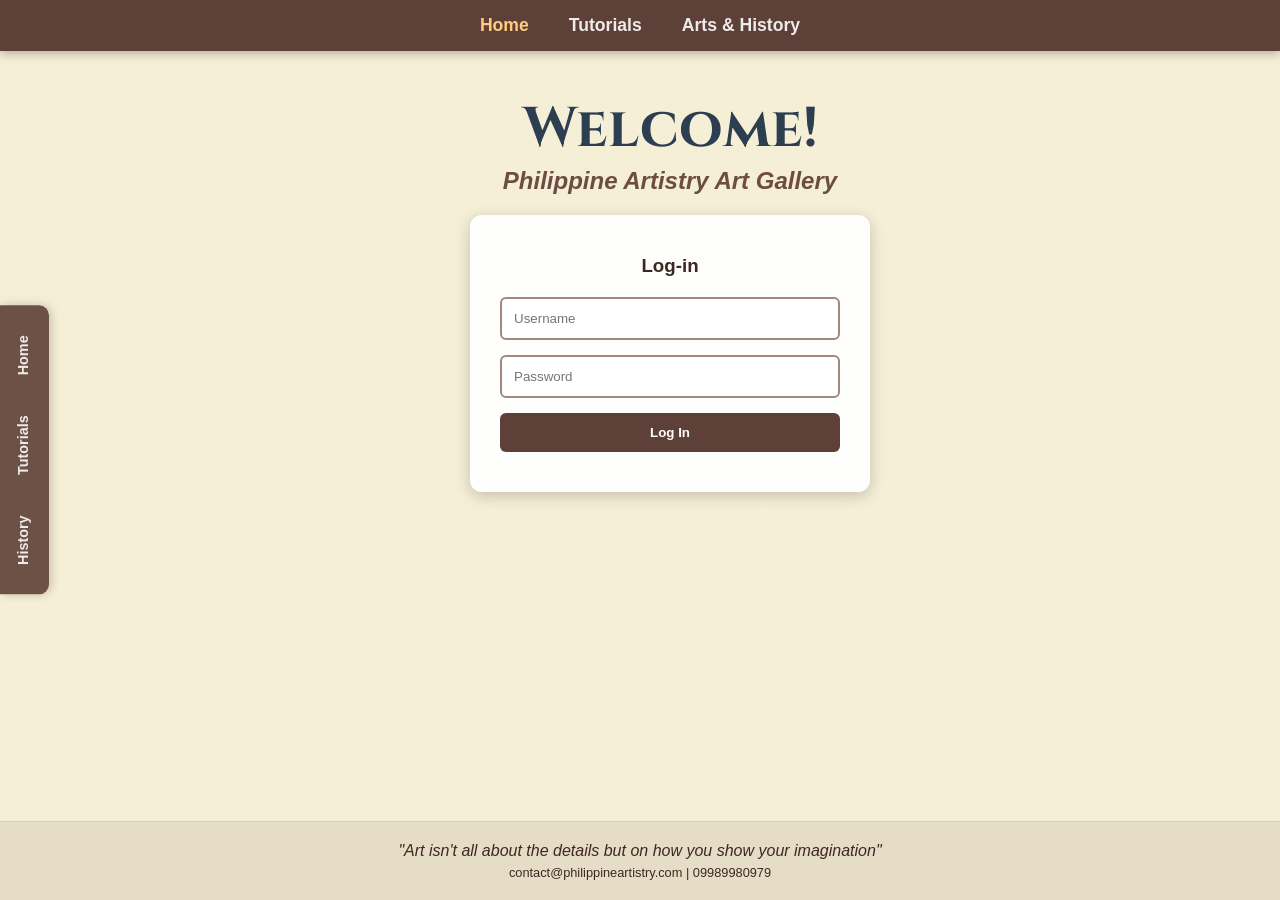
<file: index.html>
<!DOCTYPE html>
<html lang="en">
<head>
    <meta charset="UTF-8">
    <meta name="viewport" content="width=device-width, initial-scale=1.0">
    <title>Home - Philippine Artistry Art Gallery</title>
    <link href="https://fonts.googleapis.com/css2?family=Bangers&family=Cinzel:wght@700&family=Montserrat:wght@400;700&display=swap" rel="stylesheet">
    <style>
        :root {
            --primary-color: #5d4037;
            --secondary-color: #efebe9;
            --accent-color: #ffcc80;
            --highlight-color: #bf360c;
            --text-color: #3e2723;
            --bg-overlay: rgba(244, 236, 207, 0.85);
        }
        * { box-sizing: border-box; margin: 0; padding: 0; }
        body {
            font-family: 'Segoe UI', Tahoma, Geneva, Verdana, sans-serif;
            color: var(--text-color);
            min-height: 100vh;
            display: flex;
            flex-direction: column;
            background: linear-gradient(var(--bg-overlay), var(--bg-overlay)),
            url('https://cdn.luxatic.com/wp-content/uploads/2019/02/Vincent-van-Gogh.jpg') no-repeat center center fixed;
            background-size: cover;
        }
        .nav { background-color: var(--primary-color); padding: 15px 0; box-shadow: 0 2px 10px rgba(0, 0, 0, 0.3); position: sticky; top: 0; z-index: 1000; }
        .nav-list { list-style: none; display: flex; justify-content: center; gap: 40px; }
        .nav-link { text-decoration: none; color: var(--secondary-color); font-weight: bold; font-size: 1.1rem; transition: color 0.3s ease; }
        .nav-link:hover, .nav-link.active { color: var(--accent-color); }
        .side-menu { position: fixed; left: 0; top: 50%; transform: translateY(-50%); background-color: rgba(93, 64, 55, 0.9); padding: 20px 10px; border-radius: 0 10px 10px 0; display: flex; flex-direction: column; gap: 20px; box-shadow: 2px 0 10px rgba(0, 0, 0, 0.2); z-index: 999; }
        .side-link { writing-mode: vertical-rl; text-orientation: mixed; transform: rotate(180deg); color: var(--secondary-color); text-decoration: none; font-size: 0.9rem; font-weight: bold; padding: 10px 5px; transition: all 0.3s ease; border-left: 3px solid transparent; }
        .side-link:hover { color: var(--accent-color); border-left: 3px solid var(--accent-color); }
        main { flex: 1; margin-left: 60px; padding: 40px 20px; }
        .home-hero { text-align: center; display: flex; flex-direction: column; align-items: center; animation: fadeIn 0.5s ease; }
        @keyframes fadeIn { from { opacity: 0; transform: translateY(10px); } to { opacity: 1; transform: translateY(0); } }
        .home-title { font-family: 'Cinzel', serif; font-size: 3.5rem; color: #2c3e50; }
        .home-subtitle { font-style: italic; color: #6d4c41; margin-bottom: 20px; }
        .login-card { background-color: rgba(255, 255, 255, 0.95); padding: 40px 30px; border-radius: 12px; box-shadow: 0 4px 15px rgba(0, 0, 0, 0.2); width: 100%; max-width: 400px; }
        .form-input { width: 100%; padding: 12px; border: 2px solid #a1887f; border-radius: 6px; margin-bottom: 15px; }
        .btn-submit { width: 100%; padding: 12px; font-weight: bold; color: white; background-color: var(--primary-color); border: none; border-radius: 6px; cursor: pointer; }
        .footer { margin-top: auto; padding: 20px; text-align: center; background-color: rgba(93, 64, 55, 0.1); border-top: 1px solid #d7ccc8; }
    </style>
</head>
<body>

<nav class="nav">
    <ul class="nav-list">
        <li><a href="index.html" class="nav-link active">Home</a></li>
        <li><a href="tutorials.html" class="nav-link">Tutorials</a></li>
        <li><a href="history.html" class="nav-link">Arts & History</a></li>
    </ul>
</nav>

<aside class="side-menu">
    <a href="index.html" class="side-link">Home</a>
    <a href="tutorials.html" class="side-link">Tutorials</a>
    <a href="history.html" class="side-link">History</a>
</aside>

<main>
    <section class="home-hero">
        <h1 class="home-title">Welcome!</h1>
        <h2 class="home-subtitle">Philippine Artistry Art Gallery</h2>
        <div class="login-card">
            <h3 style="margin-bottom: 20px;">Log-in</h3>
            <form id="loginForm">
                <input type="text" id="user" class="form-input" placeholder="Username" required>
                <input type="password" id="pass" class="form-input" placeholder="Password" required>
                <button type="submit" class="btn-submit">Log In</button>
            </form>
        </div>
    </section>
</main>

<footer class="footer">
    <p><i>"Art isn't all about the details but on how you show your imagination"</i></p>
    <p style="font-size: 0.8rem; margin-top: 5px;">contact@philippineartistry.com | 09989980979</p>
</footer>

<script>
    document.getElementById('loginForm').addEventListener('submit', function(e) {
        e.preventDefault();
        const username = document.getElementById('user').value;
        const password = document.getElementById('pass').value;
        if (username === 'admin' && password === 'password') {
            window.location.href = 'history.html'; 
        } else {
            alert('Incorrect credentials. Try admin/password.');
        }
    });
</script>
</body>
</html>
</file>
